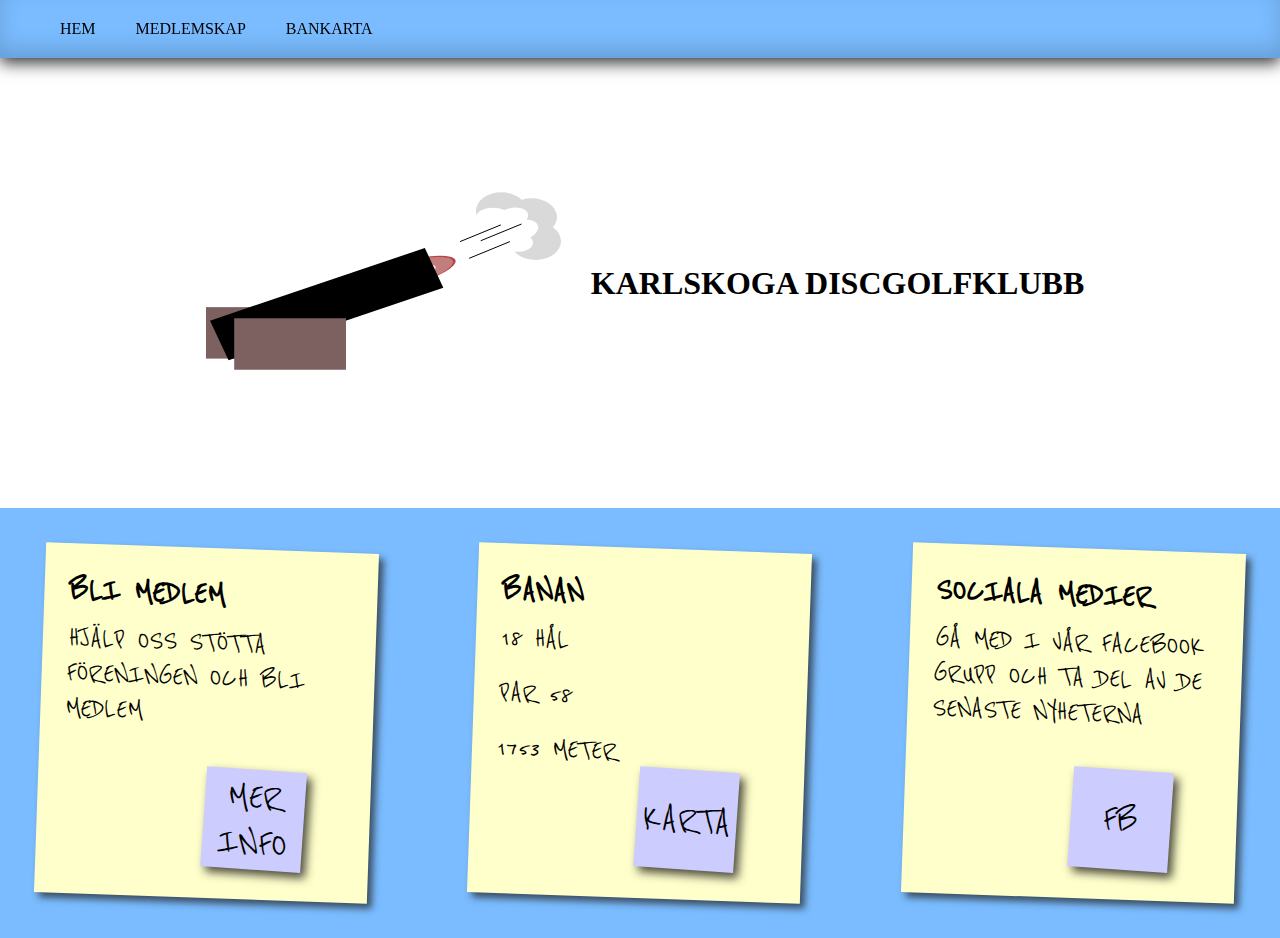
<file: public/index.html>
<!DOCTYPE html>
<html lang="en">
<head>
    <meta charset="UTF-8">
    <meta http-equiv="X-UA-Compatible" content="IE=edge">
    <meta name="viewport" content="width=device-width, initial-scale=1.0">
    <link href="https://fonts.googleapis.com/css2?family=Reenie+Beanie&display=swap" rel="stylesheet">
    <link
    rel="stylesheet"
    href="https://cdnjs.cloudflare.com/ajax/libs/animate.css/4.1.1/animate.min.css"
    />
    <link rel="stylesheet" href="styles.css">
    <title>KGA Discgolf</title>
</head>
<body>
    <nav class="nav-container sticky">
        <ul class="main-nav">
            <li><a href="index.html">Hem</a></li>
            <li><a href="membership.html">Medlemskap</a></li>
            <li><a href="bankarta.html">Bankarta</a></li>
            <!-- <li><a href="#">Föreningen</a></li>
            <li><a href="#">Kontakt</a></li>
            <li class="push"><a href="#">FB</a></li> -->
        </ul>

        <div class="menu-icon">
            <div class="hamburger-lines">
                <span class="line line1"></span>
                <span class="line line2"></span>
                <span class="line line3"></span>
            </div> 
        </div>

        <div class="small-menu-container">
            <ul class="small-menu-list">      
                <li class="menu-text">
                    <a href="index.html">Hem</a>
                </li>
                <li class="menu-text">
                    <a href="membership.html">Medlemskap</a>
                </li>
                <li class="menu-text">
                    <a href="bankarta.html">Bankarta</a>
                </li>
            </ul>
        </div>
    </nav>

    

    <div class="cover">
        <div class="logo"> 
            <svg width="355" height="200" viewBox="0 0 400 200" fill="none" xmlns="http://www.w3.org/2000/svg">
                <g id="canon-container">
                <g id="smoke">
                <g id="grey-smoke">
                <ellipse id="Ellipse 4" cx="332.766" cy="21.256" rx="28.6525" ry="21.256" fill="#D9D9D9"/>
                <ellipse id="Ellipse 5" cx="366.809" cy="28.0193" rx="28.6525" ry="21.256" fill="#D9D9D9"/>
                <ellipse id="Ellipse 6" cx="371.348" cy="55.0725" rx="28.6525" ry="21.256" fill="#D9D9D9"/>
                </g>
                <g id="white-smoke">
                <ellipse id="Ellipse 7" cx="323.404" cy="28.5024" rx="19.2908" ry="11.1111" fill="white"/>
                <ellipse id="Ellipse 8" rx="18.9772" ry="11.3555" transform="matrix(0.955082 -0.296343 0.39347 0.919338 344.295 29.1068)" fill="white"/>
                <ellipse id="Ellipse 9" rx="18.9772" ry="11.3555" transform="matrix(0.955082 -0.296343 0.39347 0.919338 330.678 40.701)" fill="white"/>
                <ellipse id="Ellipse 10" rx="18.9772" ry="11.3555" transform="matrix(0.955082 -0.296343 0.39347 0.919338 355.643 42.6334)" fill="white"/>
                <ellipse id="Ellipse 11" rx="19.2564" ry="11.1384" transform="matrix(0.995272 0.0971273 -0.133408 0.991061 349.162 55.9043)" fill="white"/>
                <ellipse id="Ellipse 12" rx="18.7642" ry="11.5164" transform="matrix(0.921937 -0.38734 0.501411 0.865209 311.868 43.8023)" fill="white"/>
                <ellipse id="Ellipse 13" rx="18.7642" ry="11.5164" transform="matrix(0.921937 -0.38734 0.501411 0.865209 330.592 58.7781)" fill="white"/>
                <ellipse id="Ellipse 14" rx="18.7642" ry="11.5164" transform="matrix(0.921937 -0.38734 0.501411 0.865209 309.031 57.8119)" fill="white"/>
                </g>
                <g id="strokes">
                <line id="Line 1" y1="-0.5" x2="49.6694" y2="-0.5" transform="matrix(0.925266 -0.379319 0.492234 0.870463 286.525 56.0387)" stroke="black"/>
                <line id="Line 2" y1="-0.5" x2="49.6694" y2="-0.5" transform="matrix(0.925266 -0.379319 0.492234 0.870463 309.787 55.0725)" stroke="black"/>
                <line id="Line 3" y1="-0.5" x2="49.6694" y2="-0.5" transform="matrix(0.925266 -0.379319 0.492234 0.870463 296.738 74.8792)" stroke="black"/>
                </g>
                </g>
                <g id="disc">
                <ellipse id="Ellipse 1" rx="56.0219" ry="13.7975" transform="matrix(0.956563 -0.269313 0.365003 0.939874 227.456 91.4841)" fill="#B74545"/>
                <ellipse id="Ellipse 2" rx="53.1657" ry="13.0941" transform="matrix(0.956563 -0.269313 0.365003 0.939874 227.193 91.781)" fill="#C47D7D"/>
                <ellipse id="Ellipse 3" rx="33.1445" ry="8.16308" transform="matrix(0.956563 -0.269313 0.365003 0.939874 227.025 92.927)" fill="#F8E6E6"/>
                </g>
                <g id="canon">
                <rect id="left-foot" y="129.469" width="125.957" height="57.971" fill="#7D6060"/>
                <rect id="barrel" width="255.503" height="49.3081" transform="matrix(0.947271 -0.320433 0.422836 0.906206 4.539 144.674)" fill="black"/>
                <rect id="right-foot" x="31.773" y="142.029" width="125.957" height="57.971" fill="#7D6060"/>
                </g>
                </g>
            </svg>
        </div>

        <h1 class="animate__animated animate__bounceInRight">Karlskoga Discgolfklubb</h1>
    </div>

    <div class="grid-wrapper">
        <div class="post-it-note">
            <h3>Bli medlem</h3>
            <p>Hjälp oss stötta föreningen och bli medlem</p>
            <div class="mini-note">
                <a href="membership.html"><button>Mer info</button></a>
                
            </div>
            
        </div>
        <div class="post-it-note">
            <h3>Banan</h3>
            <p>18 Hål</p>
            <p>Par 58</p>
            <p>1753 Meter</p>
            <div class="mini-note">
                <a href="bankarta.html"><button>Karta</button></a>
                
            </div>
        </div>
        <div class="post-it-note">
            <h3>Sociala Medier</h3>
            <p>Gå med i vår facebook grupp och ta del av de senaste nyheterna</p>
            <div class="mini-note">
                <a class="footer-link" href="https://www.facebook.com/groups/376479656883819" target="”_blank”"><button>FB</button></a>
                
            </div>
        </div>
    </div>
    <script type="text/javascript" src="hamburger.js"></script>
</body>
</html>
</file>
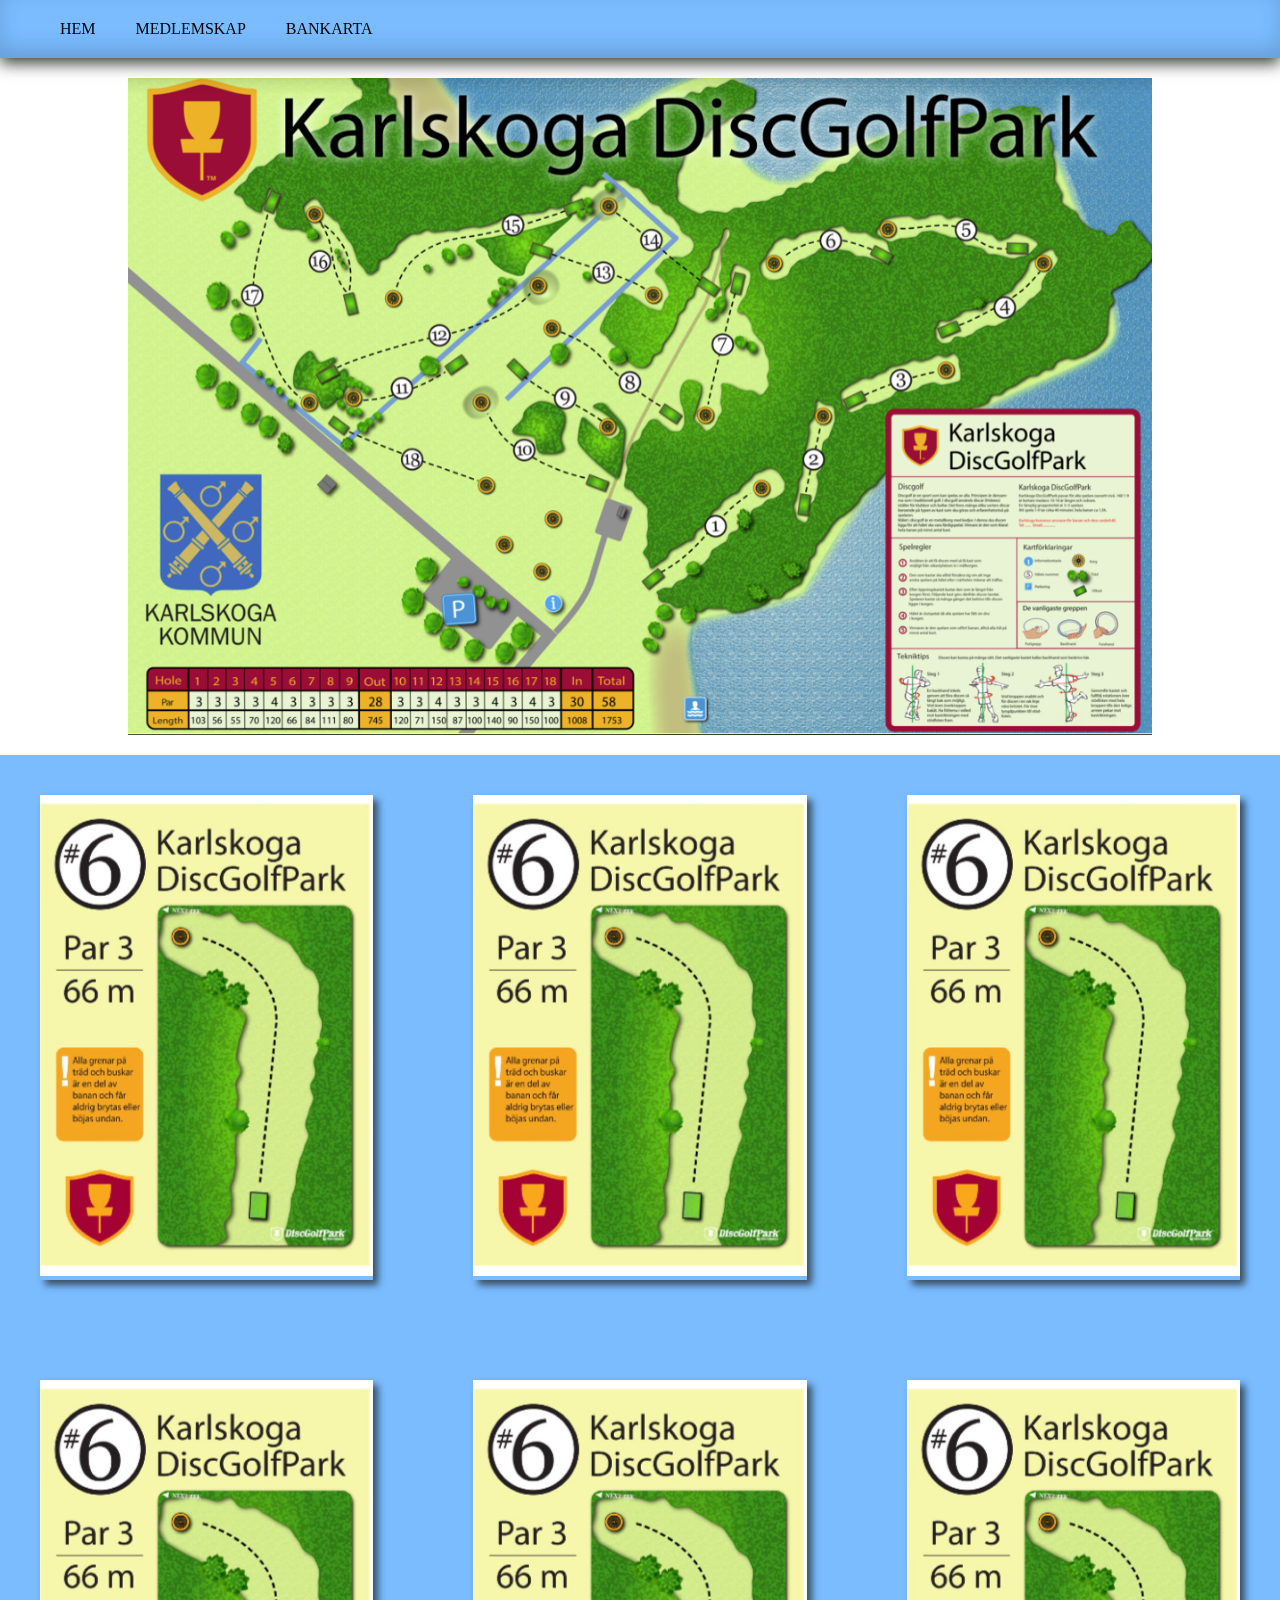
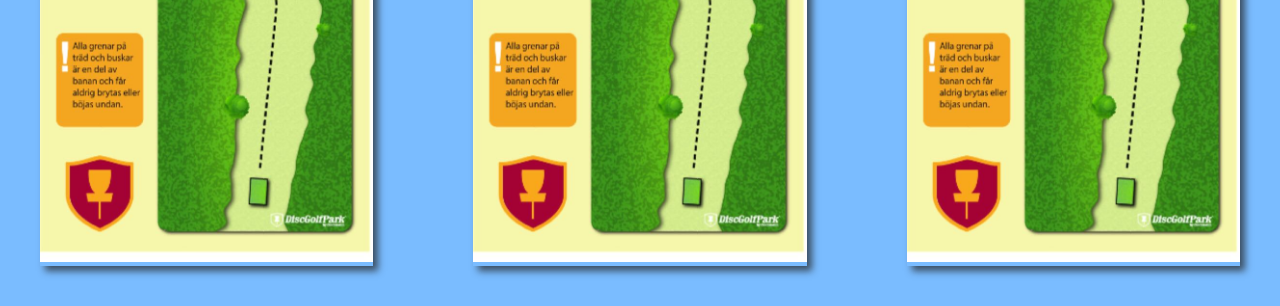
<file: public/bankarta.html>
<!DOCTYPE html>
<html lang="en">
<head>
    <meta charset="UTF-8">
    <meta http-equiv="X-UA-Compatible" content="IE=edge">
    <meta name="viewport" content="width=device-width, initial-scale=1.0">
    <link href="https://fonts.googleapis.com/css2?family=Reenie+Beanie&display=swap" rel="stylesheet">
    <link
    rel="stylesheet"
    href="https://cdnjs.cloudflare.com/ajax/libs/animate.css/4.1.1/animate.min.css"
    />
    <link rel="stylesheet" href="styles.css">
    <title>KGA Discgolfklubb</title>
</head>
<body>
    <nav class="nav-container sticky">
        <ul class="main-nav">
            <li><a href="index.html">Hem</a></li>
            <li><a href="membership.html">Medlemskap</a></li>
            <li><a href="bankarta.html">Bankarta</a></li>
            <!-- <li><a href="#">Föreningen</a></li>
            <li><a href="#">Kontakt</a></li>
            <li class="push"><a href="#">FB</a></li> -->
        </ul>

        <div class="menu-icon">
            <div class="hamburger-lines">
                <span class="line line1"></span>
                <span class="line line2"></span>
                <span class="line line3"></span>
            </div> 
        </div>

        <div class="small-menu-container">
            <ul class="small-menu-list">      
                <li class="menu-text">
                    <a href="index.html">Hem</a>
                </li>
                <li class="menu-text">
                    <a href="membership.html">Medlemskap</a>
                </li>
                <li class="menu-text">
                    <a href="bankarta.html">Bankarta</a>
                </li>
            </ul>
        </div>
    </nav>
    

    <div class="info-container">
        
        <img class="info-sign" src="./img/infoskylt.png" alt="">
    </div>
    
    <div class="grid-wrapper">
        <div class="box">
            <img src="./img/hal_06.jpg" alt="">
        </div>
        <div class="box">
            <img src="./img/hal_06.jpg" alt="">
        </div>
        <div class="box">
            <img src="./img/hal_06.jpg" alt="">
        </div>
        <div class="box">
            <img src="./img/hal_06.jpg" alt="">
        </div>
        <div class="box">
            <img src="./img/hal_06.jpg" alt="">
        </div>
        <div class="box">
            <img src="./img/hal_06.jpg" alt="">
        </div>
    </div>
    
    <script type="text/javascript" src="hamburger.js"></script>
</body>
</html>
</file>
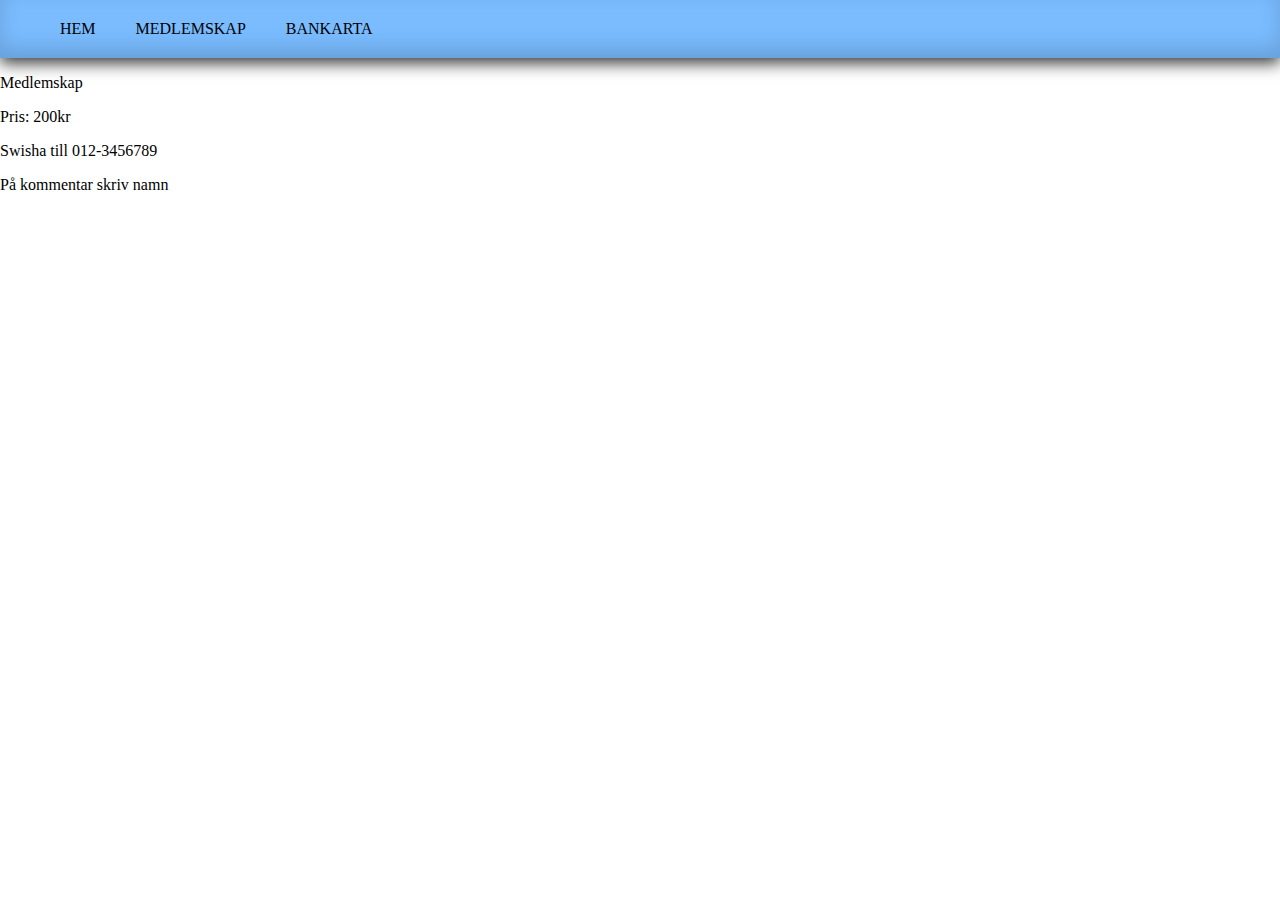
<file: public/membership.html>
<!DOCTYPE html>
<html lang="en">
<head>
    <meta charset="UTF-8">
    <meta http-equiv="X-UA-Compatible" content="IE=edge">
    <meta name="viewport" content="width=device-width, initial-scale=1.0">
    <link href="https://fonts.googleapis.com/css2?family=Reenie+Beanie&display=swap" rel="stylesheet">
    <link
    rel="stylesheet"
    href="https://cdnjs.cloudflare.com/ajax/libs/animate.css/4.1.1/animate.min.css"
    />
    <link rel="stylesheet" href="styles.css">
    <title>KGA Discgolfklubb</title>
</head>
<body>
    <nav class="nav-container sticky">
        <ul class="main-nav">
            <li><a href="index.html">Hem</a></li>
            <li><a href="membership.html">Medlemskap</a></li>
            <li><a href="bankarta.html">Bankarta</a></li>
            <!-- <li><a href="#">Föreningen</a></li>
            <li><a href="#">Kontakt</a></li>
            <li class="push"><a href="#">FB</a></li> -->
        </ul>

        <div class="menu-icon">
            <div class="hamburger-lines">
                <span class="line line1"></span>
                <span class="line line2"></span>
                <span class="line line3"></span>
            </div> 
        </div>

        <div class="small-menu-container">
            <ul class="small-menu-list">      
                <li class="menu-text">
                    <a href="index.html">Hem</a>
                </li>
                <li class="menu-text">
                    <a href="membership.html">Medlemskap</a>
                </li>
                <li class="menu-text">
                    <a href="bankarta.html">Bankarta</a>
                </li>
            </ul>
        </div>
    </nav>

    <p>Medlemskap</p>
    <p>Pris: 200kr</p>
    <p>Swisha till 012-3456789</p>
    <p>På kommentar skriv namn</p>
    
    
    <script type="text/javascript" src="hamburger.js"></script>
</body>
</html>
</file>
<file: public/styles.css>
body {
    margin: 0;
    padding: 0;
    box-sizing: border-box;
}

/* Nav */

.nav-container {
    display: flex;
    color:#FFF;
    font-size: 20px;
    transition: all 0.3s linear;
    background: #7abcff;
    box-shadow:rgba(0,0,0,0.8) 0px 5px 15px, inset rgba(0,0,0,0.15) 0px -10px 20px;
}

/* .nav-container:hover {
    box-shadow:rgba(0,0,0,0.8) 0px 5px 15px, inset rgba(0,0,0,0.15) 0px -10px 20px;
} */

.sticky {
    position: sticky;
    top: 0;
    width: 100%;
    z-index: 1;
}

.main-nav {
    display: flex;
    list-style: none;
    margin: 0;
    font-size: 16px;
}

li {
    padding: 20px;
    transition: transform .4s;
}

li:hover {
    transform: scale(1.2);
}

.push {
    margin-left: auto;
}

a {
    color: #000;
    text-decoration: none;
    text-transform: uppercase; 
}

/* Hamburger */
  
.menu-icon {
    display: none;
    padding: 15px;
    /* position: absolute;
    right: 0;
    top: 25px; */
  }
  
.hamburger-lines {
    height: 30px;
    width: 40px;
    display: flex;
    flex-direction: column;
    justify-content: space-between;
  }
  
  .hamburger-lines .line {
    display: block;
    height: 4px;
    width: 100%;
    border-radius: 10px;
    background: #0e2431;
  }
  
  body.is-visible .line1 {
    transform: rotate(45deg);
  }
  body.is-visible .line2 {
    transform: scaleY(0);
  }
  body.is-visible .line3 {
    transform: rotate(-45deg);
  }
  
  .line {
    transition: all 300ms;
  }
  
  .hamburger-lines .line1 {
    transform-origin: 0% 0%;
    transition: transform 0.4s ease-in-out;
  }
  .hamburger-lines .line2 {
    transition: transform 0.2s ease-in-out;
  }
  .hamburger-lines .line3 {
    transform-origin: 0% 100%;
    transition: transform 0.4s ease-in-out;
  }

  body.is-visible .small-menu-container {
    display: block;
  }

  .small-menu-container {
    display: none;
    font-size: 20px;
    position: absolute;
    text-transform: uppercase;
    left: 0;
    top: 60px;
    max-width: 375px;
    z-index: 10;
    box-shadow:rgba(0,0,0,0.8) 0px 5px 15px, inset rgba(0,0,0,0.15) 0px -10px 20px;
  }
  
  .small-menu-list {
    background-color: #7abcff;
    margin: 0;
  }
  
  .small-menu-list > li {
    padding: 16px 164.5px 16px 16px;
    box-sizing: border-box;
    /* border-top: 1px solid #000000; */
    /* border-bottom: 1px solid #000000;
    border-left: 1px solid #000000; */
    /* border-right: 1px solid #000000; */
  }

/* Cover */

.cover {
    /* background: #3c6185; */
    background: #ffffff;
    height: 50vh;
    display: flex;
    justify-content: center;
    align-items: center;
}

.logo {
    max-width: 400px;
    transition: transform .4s; 
}

svg {
    height: 200px;
    transition: transform 1s;
    z-index: 10;
    padding: 0 10px;
}

#canon {
    animation: canons 3s;
    animation-delay: 1s;
}

@keyframes canons {
    to {
        transform: rotate(-7deg);
    } 
}

#smoke, #disc {
    animation: movement 3s;
    animation-delay: 1s;
    position: absolute;
}

@keyframes movement {
    to {
        transform: scale(1.5);
    } 
}

.cover-right {
    position: absolute;
    bottom: 100px;
    right: 100px;
    color: #000;
}

h1 {
    text-transform: uppercase;
    /* text-shadow: 3px 3px 3px #000; */
    color: #000;
    padding-left: 20px;
}

.grid-wrapper {
    display: grid;
    gap: 20px;
    grid-template-columns: repeat(auto-fill, minmax(350px, 1fr));
    transition: all 0.3s linear;
    background: #7abcff;
}


.grid-wrapper:hover {
    box-shadow:rgba(0,0,0,0.8) 0px 5px 15px, inset rgba(0,0,0,0.15) 0px -10px 20px;
}

.post-it-note {
    height: 300px;
    max-width: 350px;
    text-transform: uppercase;
    padding: 25px;
    box-shadow: 5px 5px 7px rgba(33,33,33,.7);
    background-color: #ffc;
    transform: rotate(2deg);
    margin: 40px;
    transition: transform 1s;
    font-family: 'Reenie Beanie';
    font-size: 30px;
}

.post-it-note:hover {
    transform: scale(1.02);
    box-shadow:rgba(0,0,0,0.8) 0px 5px 15px, inset rgba(0,0,0,0.15) 0px -10px 20px;
}

h3 {
    margin: 0;
}

.post-it-note > p {
    margin: 0;
    padding: 10px 0;
}

.mini-note {
    position: absolute;
    bottom: 30px;
    left: 50%;
}

button {
    height: 100px;
    width: 100px;
    cursor: pointer;
    border: none;
    background:#ccf;
    transform: rotate(2deg);
    box-shadow:5px 5px 10px rgba(0,0,0,.7);
    text-transform: uppercase;
    font-family: 'Reenie Beanie';
    font-size: 40px;
    transition: transform 1s;
}

button:hover {
    transform: scale(1.2);
    box-shadow:rgba(0,0,0,0.8) 0px 5px 15px, inset rgba(0,0,0,0.15) 0px -10px 20px;
}


/* bankarta */

.info-container {
    /* display: flex;
   height: 70vh;
   background-image: url(./img/infoskylt.png);
   background-size: contain;
   background-repeat: no-repeat; */
   display: flex;
   justify-content: center;
   align-items: center;
   
}

.info-container > img {
    /* height: 50vh; */
    width: 80vw;
    padding: 20px;
}

/* .info-sign {
    width: 100%;
    margin: 0 auto;
} */

.box {
    max-width: 350px;
    box-shadow: 5px 5px 7px rgba(33,33,33,.7);
    margin: 40px;
}

.box > img {
    width: 100%;  
}


/* Responsive */

@media screen and (max-width: 750px) {
    .main-nav {
        display: none;
    }

    li {
        padding: 20px 10px;
    }

    .menu-icon {
        display: block;
        /* position: absolute;
        right: 16px; */
      }

    .cover {
        display: block;
    }
}
</file>
